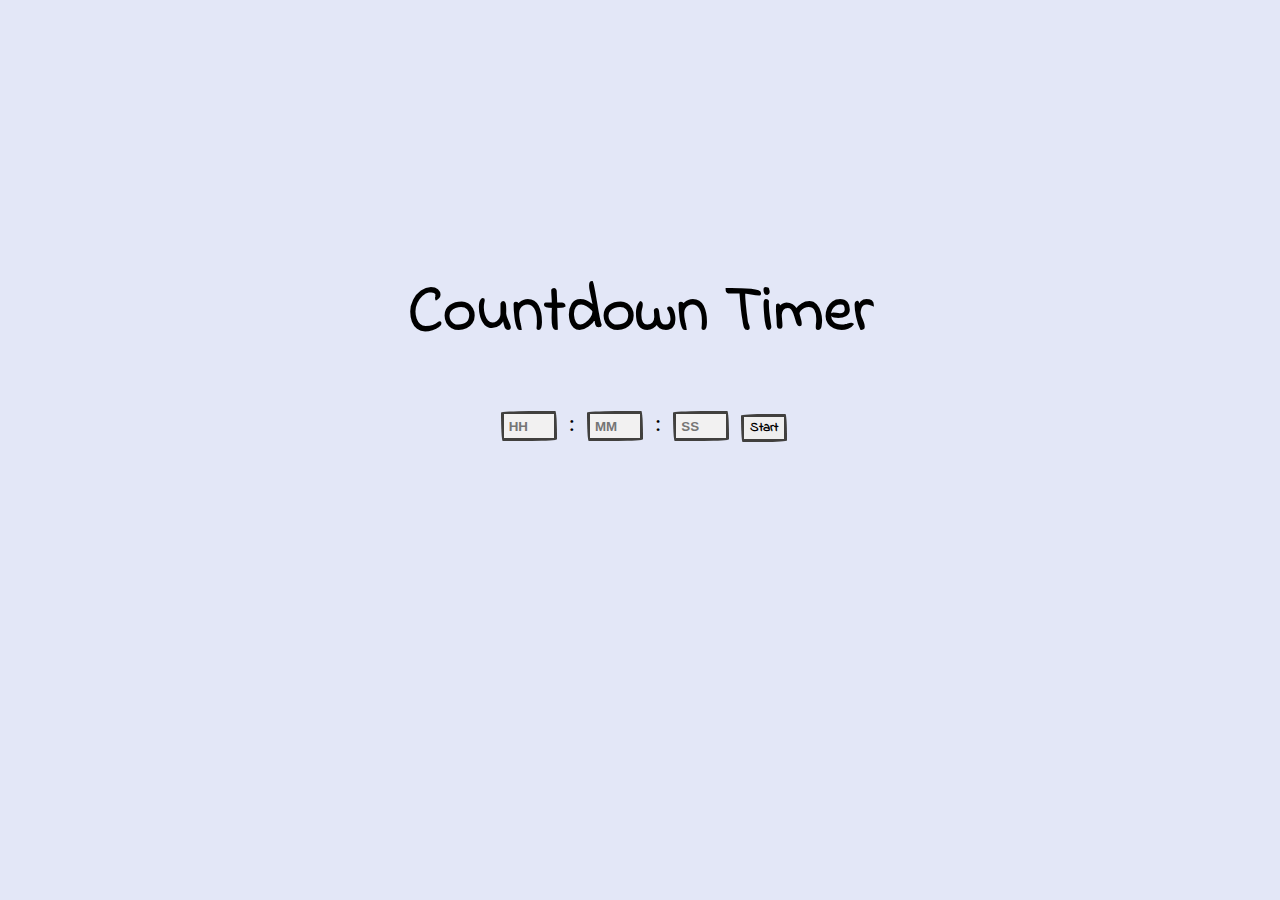
<file: countdown-timer/index.html>
<!DOCTYPE html>
<html lang="en">

<head>
  <meta charset="UTF-8" />
  <meta name="viewport" content="width=device-width, initial-scale=1.0" />
  <title>Countdown Timer</title>
  <link rel="stylesheet" href="styles.css" />
</head>

<body>
  <div class="timer">
    <h1>Countdown Timer</h1>
    <div>
      <input id="hour" aria-label="Hours" type="number" placeholder="HH" min="00" max="99" />
      <span style="font-size: 1.5rem;">:</span>
      <input id="minute" aria-label="Minutes" type="number" placeholder="MM" min="00" max="59" />
      <span style="font-size: 1.5rem;">:</span>
      <input id="second" aria-label="Seconds" type="number" placeholder="SS" min="00" max="59" />
      <button id="start" type="button">Start</button>
      <button id="pause" type="button" hidden>Pause</button>
      <button id="reset" type="button" hidden>Reset</button>
    </div>
  </div>

  <script src="script.js"></script>
</body>

</html>
</file>
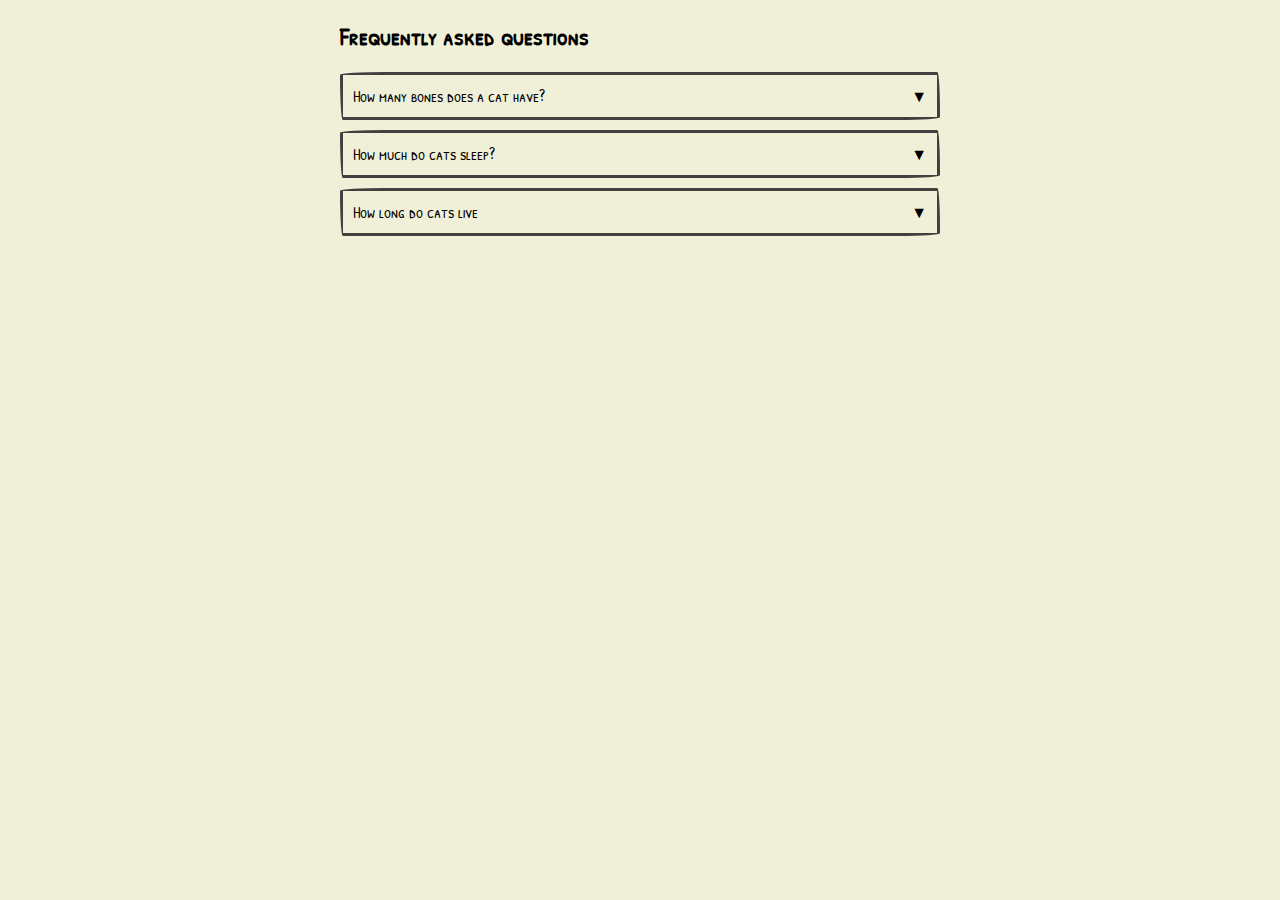
<file: faq-component/index.html>
<!DOCTYPE html>
<html lang="en">
  <head>
    <meta charset="UTF-8">
    <meta name="viewport" content="width=device-width, initial-scale=1.0">
      <link rel="stylesheet" href="style.css">
      <title>FAQ Component</title>
    </head>
  <body>
      <div class="faq-container" id="faq">
        <div><h2>Frequently asked questions</h2></div>
      </div>
    
      <script src="script.js"></script>

  </body>
</html>
</file>
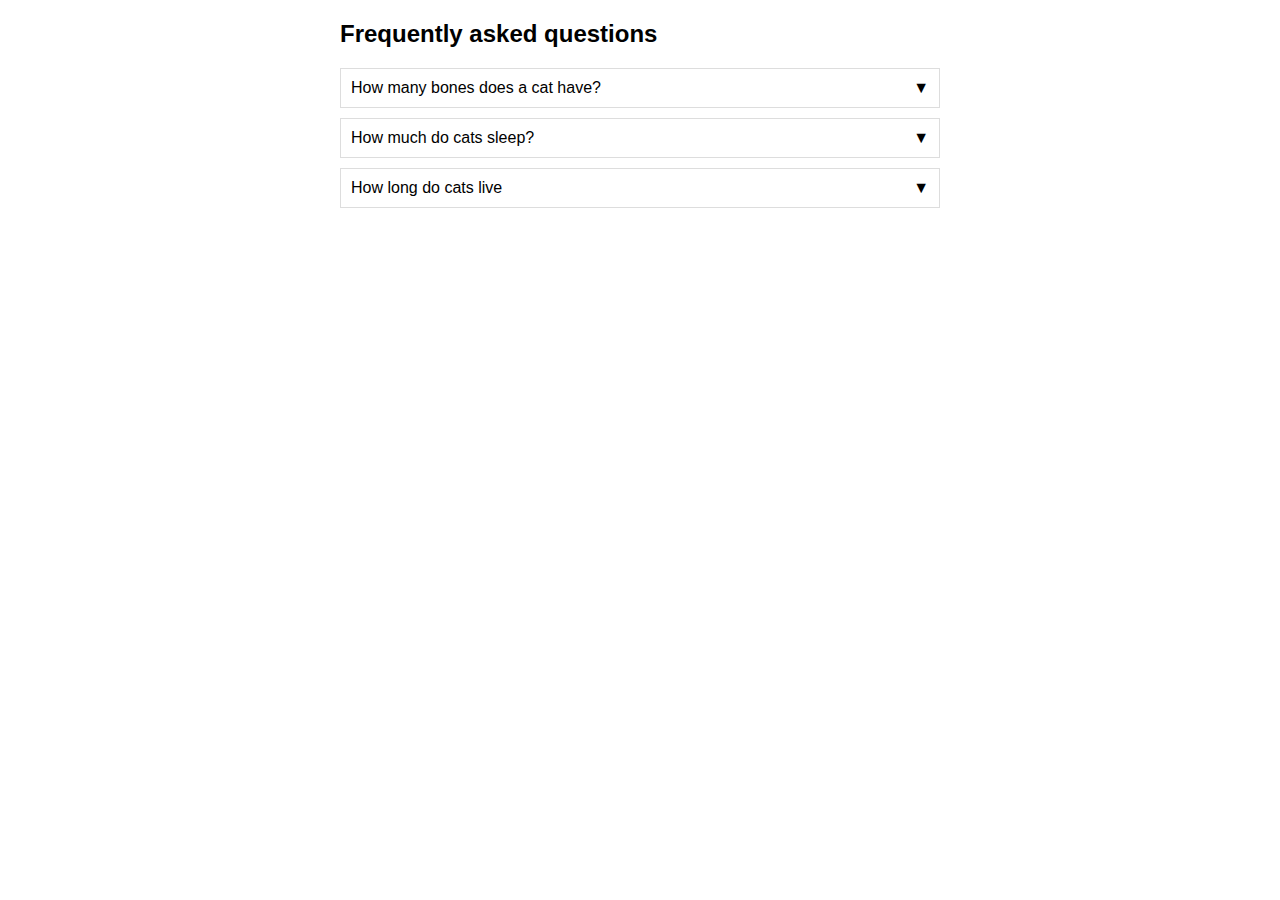
<file: faq/index.html>
<head>
    <link rel="stylesheet" href="style.css">
    <title>FAQ Component</title>
  </head>
<body>
    <div class="faq-container" id="faq">
      <div><h2>Frequently asked questions</h2></div>
    </div>
  
    <script src="script.js"></script>

  </body>
</file>
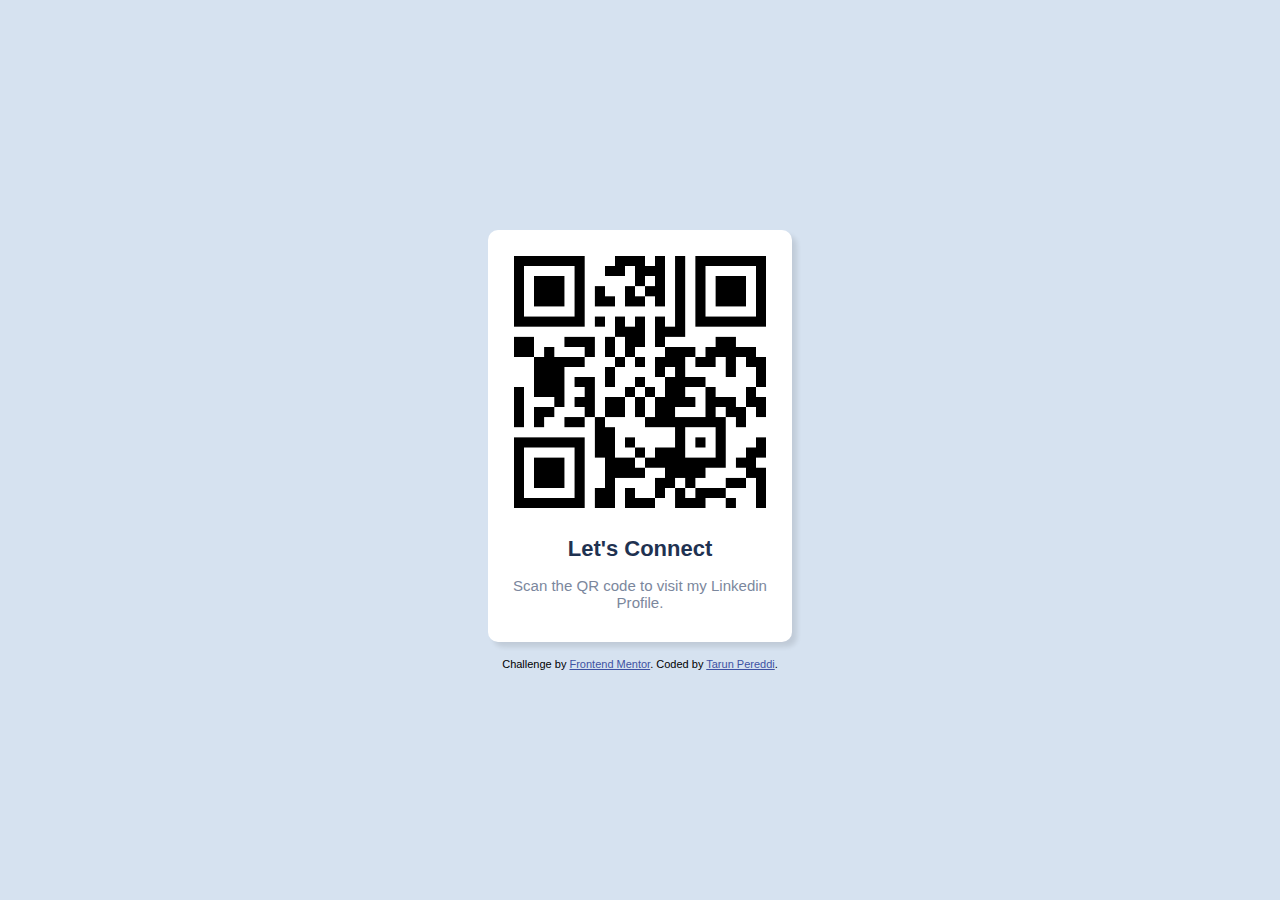
<file: qr-code-component/index.html>
<!DOCTYPE html>
<html lang="en">
<head>
  <meta charset="UTF-8">
  <meta name="viewport" content="width=device-width, initial-scale=1.0"> 
  <link rel="icon" type="image/png" sizes="32x32" href="qr.png">
  <link rel="stylesheet" href="styles.css">
  <title>Frontend Mentor | QR code component</title>
</head>
<body>

  <div class="container">
    <img src="qr.png" alt="qr-code">
    <h1>Let's Connect</h1>
    <p>Scan the QR code to visit my Linkedin Profile.</p>
  </div>

  <footer>
    <div class="attribution">
      Challenge by <a href="https://www.frontendmentor.io?ref=challenge" target="_blank">Frontend Mentor</a>. 
      Coded by <a href="https://www.frontendmentor.io/profile/TarunPereddi">Tarun Pereddi</a>.
    </div>
  </footer>
</body>
</html>
</file>
<file: countdown-timer/styles.css>
@import url('https://fonts.googleapis.com/css2?family=Indie+Flower&display=swap');
body{
    background-color: rgb(227, 231, 247);
    display: flex;
    justify-content: center;
    margin: 0;
    padding: 0;
    height: 100vh;
    
}
.timer{
    margin-top: 14rem;
    display: flex;
    flex-direction: column;
    align-items: center;
}
h1{
    font-family: 'Indie Flower', cursive;
    font-size: 4rem;
}
input{
    margin: 0.5rem;
    padding: 0.3rem;
    max-width: 2.5rem;
    max-height: 2rem;
    background-color: rgb(242, 241, 241);
    font-weight:700;
    border: solid 3px #41403e;
    box-shadow: 20px 38px 34px -26px hsla(0, 0%, 0%, 0.2);
    border-radius: 255px 15px 225px 15px/15px 225px 15px 255px;
  
}
input:disabled{
  background-color: rgb(227, 231, 247);
  border: none;
  font-size:1.3rem;
}
button{
  
   font-family: 'Indie Flower', cursive;
   font-weight: 700;
   border: solid 3px #41403e;
   box-shadow: 20px 38px 34px -26px hsla(0, 0%, 0%, 0.2);
   border-radius: 255px 15px 225px 15px/15px 225px 15px 255px;
  
}
</file>
<file: faq-component/style.css>
@import url(https://fonts.googleapis.com/css?family=Patrick+Hand+SC);
body {
  font-family: "Patrick Hand SC", cursive;
  background: #f0f0d8;
  margin: 0;
  padding: 0;
  box-sizing: border-box;
}

.faq-container {
  max-width: 600px;
  margin: 20px auto;
}

.faq-item {
  border: solid 3px #41403e;
  box-shadow: 20px 38px 34px -26px hsla(0, 0%, 0%, 0.2);
  border-radius: 255px 15px 225px 15px/15px 225px 15px 255px;
  margin-bottom: 10px;
  padding: 10px;
  cursor: pointer;
}

.faq-item:hover {
  box-shadow: 2px 8px 4px -6px hsla(0, 0%, 0%, 0.3);
}
.answer {
  display: none;
  padding: 10px;
}

.chevron {
  float: right;
}
</file>
<file: faq/style.css>
body {
    font-family: Arial, sans-serif;
    margin: 0;
    padding: 0;
    box-sizing: border-box;
  }
  
  .faq-container {
    max-width: 600px;
    margin: 20px auto;
  }
  
  .faq-item {
    border: 1px solid #ddd;
    margin-bottom: 10px;
    padding: 10px;
    cursor: pointer;
  }
  
  .answer {
    display: none;
    padding: 10px;
  }
  
  .chevron {
    float: right;
  }
</file>
<file: qr-code-component/styles.css>
.attribution { font-size: 11px; text-align: center; }
.attribution a { color: hsl(228, 45%, 44%); }

body {
    margin: 0;
    padding: 0;
    background-color: hsl(212, 45%, 89%);
    font-size: 15px;
	font-family: 'Outfit', sans-serif;
	display: flex;
	flex-direction: column;
	align-items: center;
	justify-content: center;
	height: 100vh;

}

.container {
	background-color: hsl(0, 0%, 100%);
	box-shadow: 5px 5px 5px rgba(0, 0, 0, 0.1);
	border-radius: 0.625rem;
	max-width: 17rem;
	padding: 1rem;
	margin-bottom: 1rem;
}

.container img {
	width: 100%;
	border-radius: 0.625rem;
	max-height: 17rem;
	max-width: 17rem;
}
.container h1 {
	font-size: 1.375rem;
	font-family: 'Outfit', sans-serif;
	font-weight: 700;
	color: hsl(218, 44%, 22%);
	text-align: center;
	width: 100%;
}

.container p {
	font-size: 0.94rem;
	font-family: 'Outfit', sans-serif;
	font-weight: 400;
	color: hsl(220, 15%, 55%);
	text-align: center;
}
</file>
